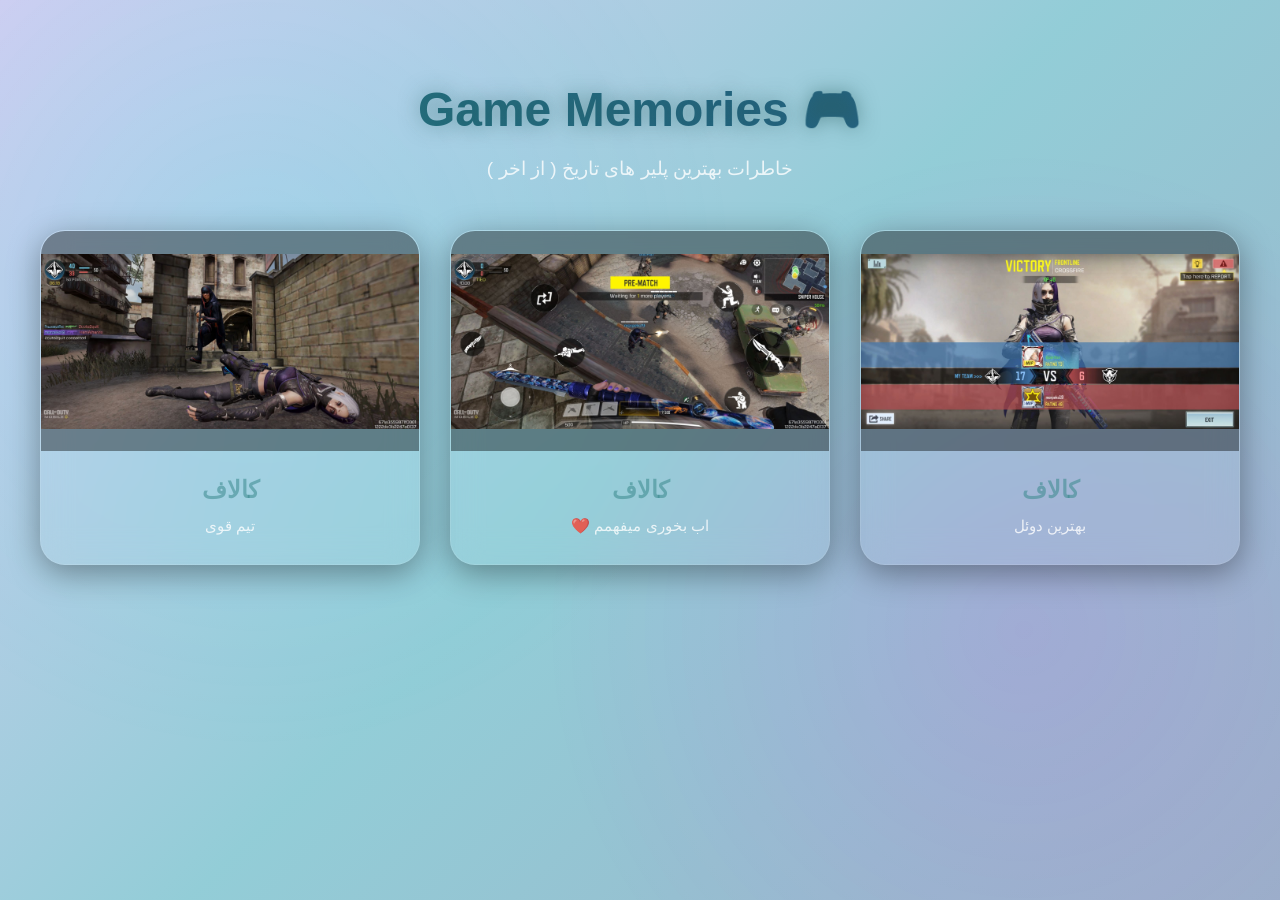
<file: game.html>
<!DOCTYPE html>
<html lang="fa" dir="rtl">
<head>
    <meta charset="UTF-8">
    <meta name="viewport" content="width=device-width, initial-scale=1.0">
    <title>   گیم پلی  </title>
    <style>
        body {
            margin: 0;
            padding: 0;
            font-family: 'Segoe UI', Tahoma, Geneva, Verdana, sans-serif;
            background: linear-gradient(135deg, #887fdd62, #34a1b488, #7092b3b4);
            background-attachment: fixed;
            color: white;
            overflow-x: hidden;
        }

        body::before {
            content: "";
            position: fixed;
            top: 0; left: 0; width: 100%; height: 100%;
            background: radial-gradient(circle at 20% 30%, rgba(0, 255, 255, 0.1), transparent 40%),
                        radial-gradient(circle at 80% 70%, rgba(255, 0, 255, 0.1), transparent 40%);
            z-index: -1;
        }

        .container {
            max-width: 1200px;
            margin: 0 auto;
            padding: 50px 20px;
            text-align: center;
        }

        h1 {
            font-size: 3rem;
            margin-bottom: 10px;
            text-shadow: 0 0 20px rgba(42, 94, 94, 0.5);
            background: linear-gradient(to right, #23787c, #245886);
            -webkit-background-clip: text;
            -webkit-text-fill-color: transparent;
        }

        p.subtitle {
            font-size: 1.2rem;
            opacity: 0.8;
            margin-bottom: 50px;
        }

        .game-grid {
            display: grid;
            grid-template-columns: repeat(auto-fit, minmax(300px, 1fr));
            gap: 30px;
        }

        .game-card {
            position: relative;
            background: rgba(255, 255, 255, 0.05);
            backdrop-filter: blur(15px);
            -webkit-backdrop-filter: blur(15px);
            border: 1px solid rgba(255, 255, 255, 0.1);
            border-radius: 25px;
            overflow: hidden;
            transition: all 0.4s cubic-bezier(0.175, 0.885, 0.32, 1.275);
            box-shadow: 0 8px 32px 0 rgba(0, 0, 0, 0.37);
        }

        .game-card:hover {
            transform: translateY(-15px);
            border: 1px solid rgba(255, 255, 255, 0.3);
            box-shadow: 0 15px 45px rgba(0, 255, 255, 0.2);
        }

        /* اصلاح شده برای جلوگیری از کات شدن عکس */
        .game-image-wrapper {
            width: 100%;
            height: 220px; 
            overflow: hidden;
            background: rgba(0, 0, 0, 0.4); /* پس‌زمینه تیره برای پر کردن جاهای خالی عکس */
            display: flex;
            align-items: center;
            justify-content: center;
        }

        .game-image-wrapper img {
            width: 100%;
            height: 100%;
            object-fit: contain; /* عکس رو کامل نشون میده و کات نمیشه */
            transition: transform 0.5s ease;
        }

        .game-card:hover .game-image-wrapper img {
            transform: scale(1.05);
        }

        .game-info {
            padding: 25px;
            text-align: center;
        }

        .game-info h3 {
            margin: 0 0 10px 0;
            font-size: 1.5rem;
            color: rgba(55, 135, 139, 0.54);
        }

        .game-info p {
            font-size: 0.95rem;
            line-height: 1.6;
            opacity: 0.8;
            margin: 0;
        }

        @keyframes fadeInUp {
            from { opacity: 0; transform: translateY(30px); }
            to { opacity: 1; transform: translateY(0); }
        }

        .game-card {
            animation: fadeInUp 0.8s ease forwards;
        }

        @media (max-width: 600px) {
            h1 { font-size: 2rem; }
            .game-grid { grid-template-columns: 1fr; }
        }
    </style>
</head>
<body>

    <div class="container">
        <h1>🎮 Game Memories</h1>
        <p class="subtitle"> خاطرات بهترین پلیر های تاریخ ( از اخر )</p>

        <div class="game-grid">
            
            <!-- کارت بازی ۱ -->
            <div class="game-card">
                <div class="game-image-wrapper">
                    <img src="C1.jpg" alt="Game 1">
                </div>
                <div class="game-info">
                    <h3> کالاف</h3>
                    <p>  بهترین دوئل</p>
                </div>
            </div>

            <!-- کارت بازی ۲ -->
            <div class="game-card" style="animation-delay: 0.2s;">
                <div class="game-image-wrapper">
                    <img src="C2.jpg" alt="Game 2">
                </div>
                <div class="game-info">
                    <h3> کالاف</h3>
                    <p> اب بخوری میفهمم ❤️</p>
                </div>
            </div>

            <!-- کارت بازی ۳ -->
            <div class="game-card" style="animation-delay: 0.4s;">
                <div class="game-image-wrapper">
                    <img src="C3.jpg" alt="Game 3">
                </div>
                <div class="game-info">
                    <h3> کالاف</h3>
                    <p>تیم قوی </p>
                </div>
            </div>

        </div>
    </div>

</body>
</html>
</file>
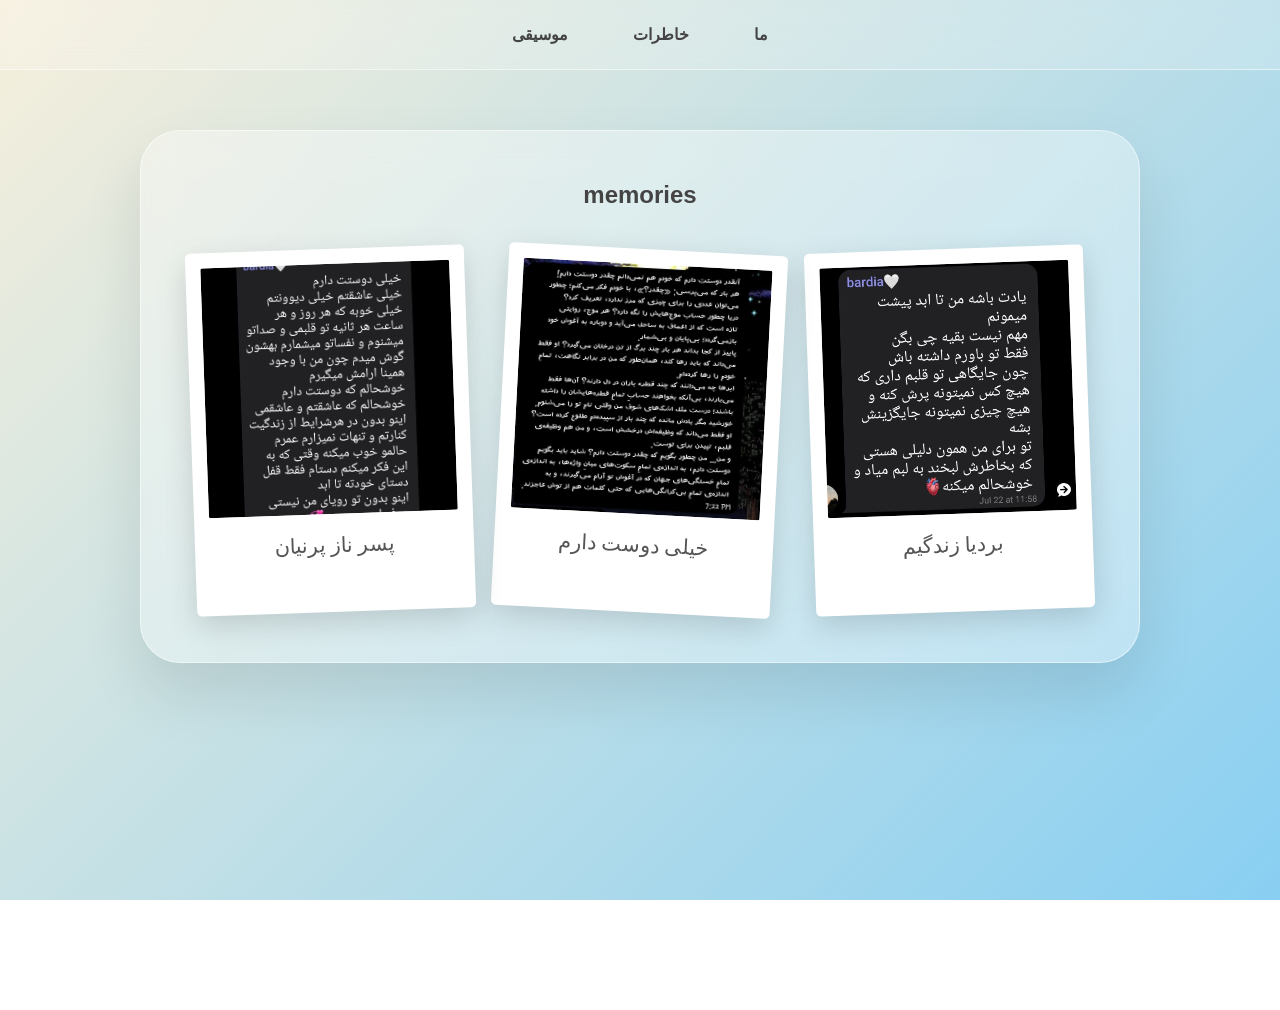
<file: memories.html>
<!DOCTYPE html>
<html lang="fa" dir="rtl">
<head>
    <meta charset="UTF-8">
    <title>خاطرات ما 📸</title>
    <link rel="stylesheet" href="style.css">
</head>
<body>
    <header>
        <nav>
            <ul>
                <li><a href="index.html"> ما</a></li>
                <li><a href="memories.html">خاطرات</a></li>
                <li><a href="music.html">موسیقی</a></li>
            </ul>
        </nav>
    </header>

    <div class="container">
        <div class="card" style="max-width: 1000px;">
            <h2>  memories  </h2>
            <div class="memory-grid">
                
                <!-- کادر اول عکس -->
                <div class="polaroid">
                   
                    <img src="1.jpg" alt="خاطره ۱">
                    <p>   بردیا زندگیم </>
                </div>

                <!-- کادر دوم عکس -->
                <div class="polaroid">
                    
                    <img src="2.jpg" alt="خاطره ۲">
                    <p>  خیلی دوست دارم <p>
                </div>

                <!-- کادر سوم عکس -->
                <div class="polaroid">
                   
                    <img src="3.jpg" alt="خاطره ۳">
                    <p> پسر ناز پرنیان  </p>
                </div>

                

            </div>
        </div>
    </div>
</body>
</html>
</file>
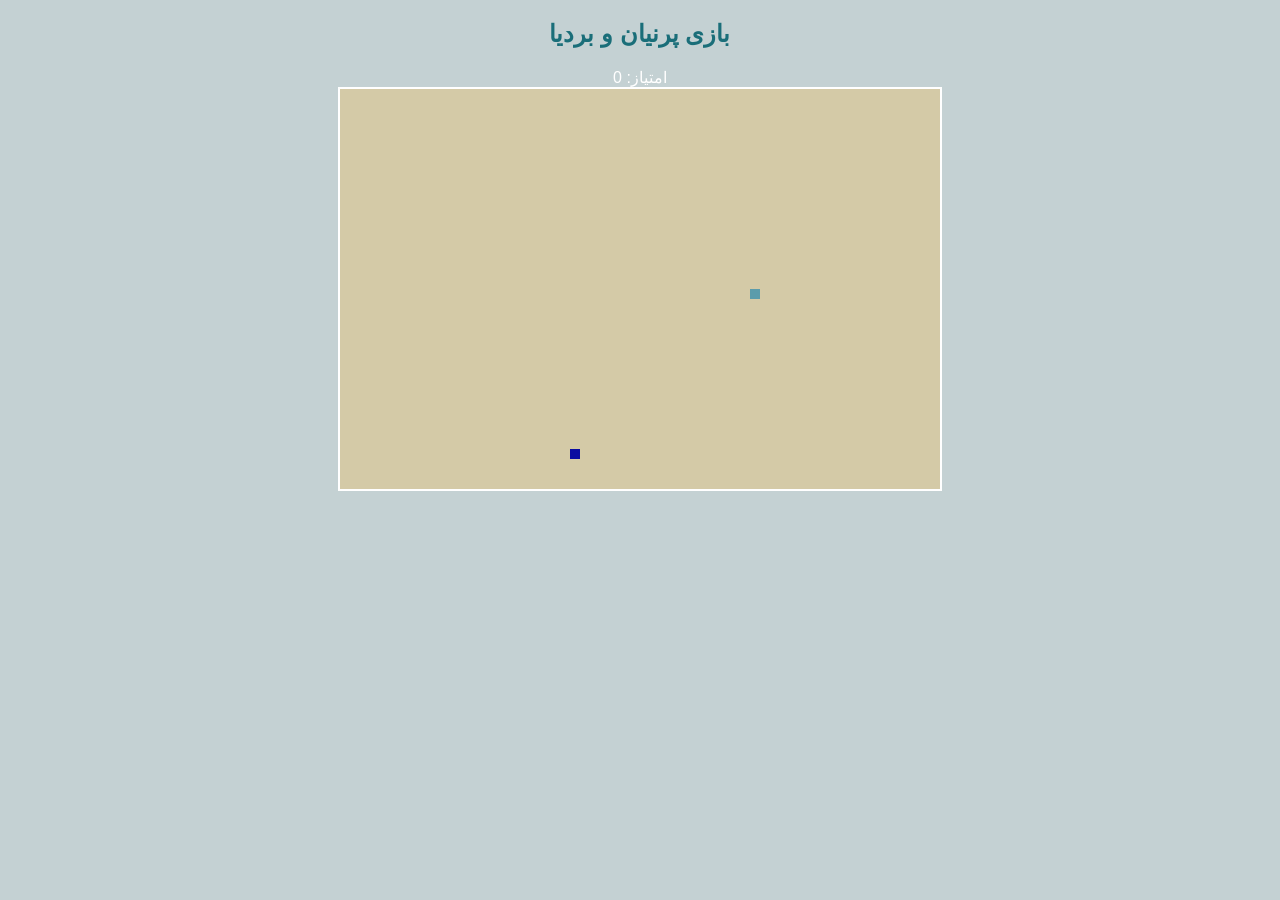
<file: snake.html>
<html>
<head>
<title> سرگرمی </title>
<style>
    body {
        background-color: rgba(72, 114, 119, 0.32);
        color: white;
        font-family: Tahoma, Arial, sans-serif;
        text-align: center;
        margin-top: 20px;
    }
    #gameArea {
        width: 600px;
        height: 400px;
        margin: 0 auto;
        background-color:rgba(219, 201, 151, 0.73) ;
        border: 2px solid white;
        position: relative;
        font-size: 0; /* برای حذف فاصله بین div ها */
        overflow: hidden; /* برای اطمینان از اینکه سلول ها بیرون نمی زنند */
    }
    .cell {
        width: 10px;
        height: 10px;
        display: inline-block; /* باعث میشه کنار هم قرار بگیرند */
        vertical-align: top; /* برای هم تراز شدن صحیح */
    }
    .snake {
        background-color:rgba(34, 135, 175, 0.68) ;
    }
    .food {
        background-color:rgb(10, 12, 161) ;
    }
</style>
</head>
<body>

<h2 style="color:rgb(26, 110, 121)"> بازی پرنیان و بردیا  </h2>
<div id="score">امتیاز: 0</div>
<div id="gameArea"></div>

<script type="text/javascript">
(function() {
    var widthCells = 60;  // 600px / 10px per cell
    var heightCells = 40; // 400px / 10px per cell
    var gameArea = document.getElementById('gameArea');
    var scoreElem = document.getElementById('score');
    var cells = []; // این آرایه در این نسخه استفاده نمیشه، مستقیما با DOM کار می‌کنیم
    var snake = [{x:30, y:20}]; // موقعیت اولیه مار (بدنه مار در آرایه ذخیره میشه)
    var direction = 'right'; // جهت اولیه حرکت
    var food = {}; // موقعیت غذا
    var score = 0;
    var gameSpeed = 100; // سرعت بازی (میلی‌ثانیه، کمتر یعنی سریع‌تر)
    var timer;
    var grow = false; // پرچمی برای نشانه گذاری اینکه مار باید رشد کند

    // ایجاد سلول‌های بازی با div
    function createGrid() {
        // پاک کردن محتوای قبلی gameArea
        gameArea.innerHTML = ''; 
        
        // ایجاد یک رشته HTML برای ساخت سریع گرید
        var gridHtml = '';
        for(var i=0; i < heightCells; i++) {
            for(var j=0; j < widthCells; j++) {
                // هر div یک سلول بازی است
                gridHtml += '<div class="cell" id="cell-' + j + '-' + i + '"></div>';
            }
        }
        gameArea.innerHTML = gridHtml;
    }

    // قرار دادن غذا در محل تصادفی
    function placeFood() {
        var x = Math.floor(Math.random() * widthCells);
        var y = Math.floor(Math.random() * heightCells);

        // اطمینان از اینکه غذا روی بدن مار قرار نگیرد
        for(var i=0; i < snake.length; i++) {
            if(snake[i].x === x && snake[i].y === y) {
                // اگر روی مار قرار گرفت، دوباره امتحان کن
                return placeFood(); 
            }
        }
        food = {x: x, y: y};
        // کلاس غذا را به سلول مربوطه اضافه کن
        var foodCell = document.getElementById('cell-' + food.x + '-' + food.y);
        if (foodCell) {
            foodCell.className = 'cell food';
        }
    }

    // گرفتن مرجع یک سلول بازی بر اساس مختصات x و y
    function getCell(x, y) {
        return document.getElementById('cell-' + x + '-' + y);
    }

    // رسم مار و غذا در صفحه بازی
    function draw() {
        // پاک کردن سلول‌های مار از فریم قبل (به جز قسمت‌هایی که غذا خوردند و باید بمونن)
        // این کار با حذف کلاس snake از تمام سلول‌های مار انجام میشه
        for(var i=0; i < snake.length; i++) {
            var seg = snake[i];
            var cell = getCell(seg.x, seg.y);
            if (cell) {
                cell.className = 'cell'; // پاک کردن کلاس snake
            }
        }

        // اضافه کردن سر مار به اول آرایه snake
        var head = snake[0];
        var newHead = {x: head.x, y: head.y};

        // حرکت مار بر اساس جهت
        if(direction === 'right') newHead.x++;
        else if(direction === 'left') newHead.x--;
        else if(direction === 'up') newHead.y--;
        else if(direction === 'down') newHead.y++;

        // بررسی برخورد با دیوارها
        if(newHead.x < 0 || newHead.x >= widthCells || newHead.y < 0 || newHead.y >= heightCells) {
            return gameOver(); // پایان بازی
        }

        // بررسی برخورد با بدن خودش
        for(var i=0; i < snake.length; i++) {
            if(snake[i].x === newHead.x && snake[i].y === newHead.y) {
                return gameOver(); // پایان بازی
            }
        }
        
        // اضافه کردن سر جدید به ابتدای آرایه مار
        snake.unshift(newHead);

        // بررسی خوردن غذا
        if(newHead.x === food.x && newHead.y === food.y) {
            score += 10; // افزایش امتیاز
            scoreElem.innerHTML = 'امتیاز: ' + score;
            grow = true; // فعال کردن پرچم رشد
            placeFood(); // قرار دادن غذای جدید
        } else {
            // اگر غذا نخورده، آخرین قسمت مار را حذف کن (این باعث میشه سایزش ثابت بمونه)
            snake.pop();
            grow = false; // غیرفعال کردن پرچم رشد
        }
        
        // رسم مار در موقعیت جدیدش
        for(var i=0; i < snake.length; i++) {
            var seg = snake[i];
            var cell = getCell(seg.x, seg.y);
            if (cell) {
                cell.className = 'cell snake';
            }
        }
    }

    // تابع پایان بازی
    function gameOver() {
        clearInterval(timer); // توقف تایمر بازی
        alert('بازی تمام شد! امتیاز شما: ' + score); // نمایش امتیاز نهایی
        
        // ریست کردن بازی
        resetGame();
    }

    // ریست کردن تنظیمات بازی برای شروع مجدد
    function resetGame() {
        snake = [{x:30, y:20}]; // موقعیت اولیه مار
        direction = 'right'; // جهت اولیه
        score = 0; // صفر کردن امتیاز
        scoreElem.innerHTML = 'امتیاز: 0';
        grow = false; // غیرفعال کردن رشد
        placeFood(); // قرار دادن غذا
        draw(); // رسم اولیه
        
        // شروع مجدد تایمر بازی
        timer = setInterval(draw, gameSpeed);
    }

    // کنترل جهت حرکت با کلیدهای کیبورد
    document.onkeydown = function(e) {
        e = e || window.event; // اطمینان از وجود event
        var key = e.keyCode; // دریافت کد کلید فشرده شده

        // کلیدهای جهت نما: چپ(37), بالا(38), راست(39), پایین(40)
        // شرط جلوگیری از حرکت معکوس مار به خودش
        if(key === 37 && direction !== 'right') {
            direction = 'left';
        }
        else if(key === 38 && direction !== 'down') {
            direction = 'up';
        }
        else if(key === 39 && direction !== 'left') {
            direction = 'right';
        }
        else if(key === 40 && direction !== 'up') {
            direction = 'down';
        }
    };

    // راه اندازی اولیه بازی
    createGrid(); // ساخت ساختار بصری بازی
    resetGame(); // تنظیم اولیه بازی و شروع اولین دور
})();
</script>

</body>
</html>
</file>
<file: style.css>
:root {
    --main-blue: rgb(137, 207, 242);
    --main-cream: rgb(246, 239, 219);
    --glass: rgba(255, 255, 255, 0.35);
    --glass-border: rgba(255, 255, 255, 0.5);
    --text: #444;
}

* {
    margin: 0;
    padding: 0;
    box-sizing: border-box;
}

body {
    font-family: 'Segoe UI', Tahoma, Geneva, Verdana, sans-serif;
    /* گرادیان بسیار نرم با رنگ‌های دقیق تو */
    background: linear-gradient(135deg, var(--main-cream), var(--main-blue));
    background-attachment: fixed;
    min-height: 100vh;
    color: var(--text);
    direction: rtl;
    overflow-x: hidden;
}

/* پس‌زمینه متحرک برای حس زنده‌تر بودن */
body::before {
    content: "";
    position: fixed;
    top: 0; left: 0; width: 100%; height: 100%;
    background: url('https://www.transparenttextures.com/patterns/cubes.png'); /* یک بافت بسیار ملایم */
    opacity: 0.3;
    z-index: -1;
}

/* هدر شیشه‌ای مدرن */
header {
    position: fixed;
    top: 0; width: 100%; height: 70px;
    background: rgba(255, 255, 255, 0.2);
    backdrop-filter: blur(15px);
    display: flex; justify-content: center; align-items: center;
    z-index: 1000;
    border-bottom: 1px solid var(--glass-border);
    animation: fadeInDown 1s ease;
}

nav ul { display: flex; list-style: none; gap: 35px; }
nav ul li a {
    text-decoration: none; color: var(--text);
    font-weight: 600; transition: 0.4s;
    padding: 8px 15px; border-radius: 20px;
}
nav ul li a:hover {
    background: var(--glass);
    color: #000;
    transform: scale(1.1);
}

/* کانتینر اصلی */
.container {
    margin-top: 110px;
    padding: 20px;
    display: flex; justify-content: center;
    animation: fadeInUp 1.5s ease;
}

.card {
    background: var(--glass);
    backdrop-filter: blur(20px);
    border-radius: 40px;
    border: 1px solid var(--glass-border);
    padding: 50px;
    width: 90%; max-width: 850px;
    text-align: center;
    box-shadow: 0 30px 60px rgba(0,0,0,0.1);
}

/* ✨ بخش خاطرات - کادرهای پولاروید ✨ */
.memory-grid {
    display: grid;
    grid-template-columns: repeat(auto-fit, minmax(240px, 1fr));
    gap: 30px;
    margin-top: 40px;
}

.polaroid {
    background: white;
    padding: 15px 15px 40px 15px; /* فضای بیشتر برای کپشن پایین عکس */
    box-shadow: 0 10px 30px rgba(0,0,0,0.15);
    border-radius: 5px;
    transition: 0.5s cubic-bezier(0.175, 0.885, 0.32, 1.275);
    transform: rotate(-2deg); /* حالت کج پولاروید */
}

.polaroid:nth-child(even) { transform: rotate(3deg); } /* یکی کج، یکی صاف */

.polaroid:hover {
    transform: scale(1.08) rotate(0deg);
    box-shadow: 0 20px 40px rgba(0,0,0,0.2);
    z-index: 10;
}

.polaroid img {
    width: 100%;
    height: 250px; /* اندازه ثابت برای زیبایی */
    object-fit: cover; /* جلوگیری از کشیدگی عکس */
    border-radius: 2px;
}

.polaroid p {
    font-family: 'Brush Script MT', cursive; /* فونت شبیه دست‌نویس */
    font-size: 1.3rem;
    margin-top: 15px;
    color: #555;
}

/* بخش موسیقی */
.music-card {
    background: rgba(255, 255, 255, 0.2);
    margin: 20px 0;
    padding: 25px;
    border-radius: 30px;
    border: 1px solid var(--glass-border);
    transition: 0.3s;
}
.music-card:hover { background: rgba(255, 255, 255, 0.4); }

audio { width: 100%; margin-top: 15px; }

/* انیمیشن‌های کلیدی */
@keyframes fadeInDown { from { opacity: 0; transform: translateY(-30px); } to { opacity: 1; transform: translateY(0); } }
@keyframes fadeInUp { from { opacity: 0; transform: translateY(30px); } to { opacity: 1; transform: translateY(0); } }

.heart-btn {
    font-size: 4rem;
    animation: pulse 2s infinite;
    display: inline-block;
    cursor: pointer;
}

@keyframes pulse {
    0% { transform: scale(1); }
    50% { transform: scale(1.15); }
    100% { transform: scale(1); }
}
</file>
